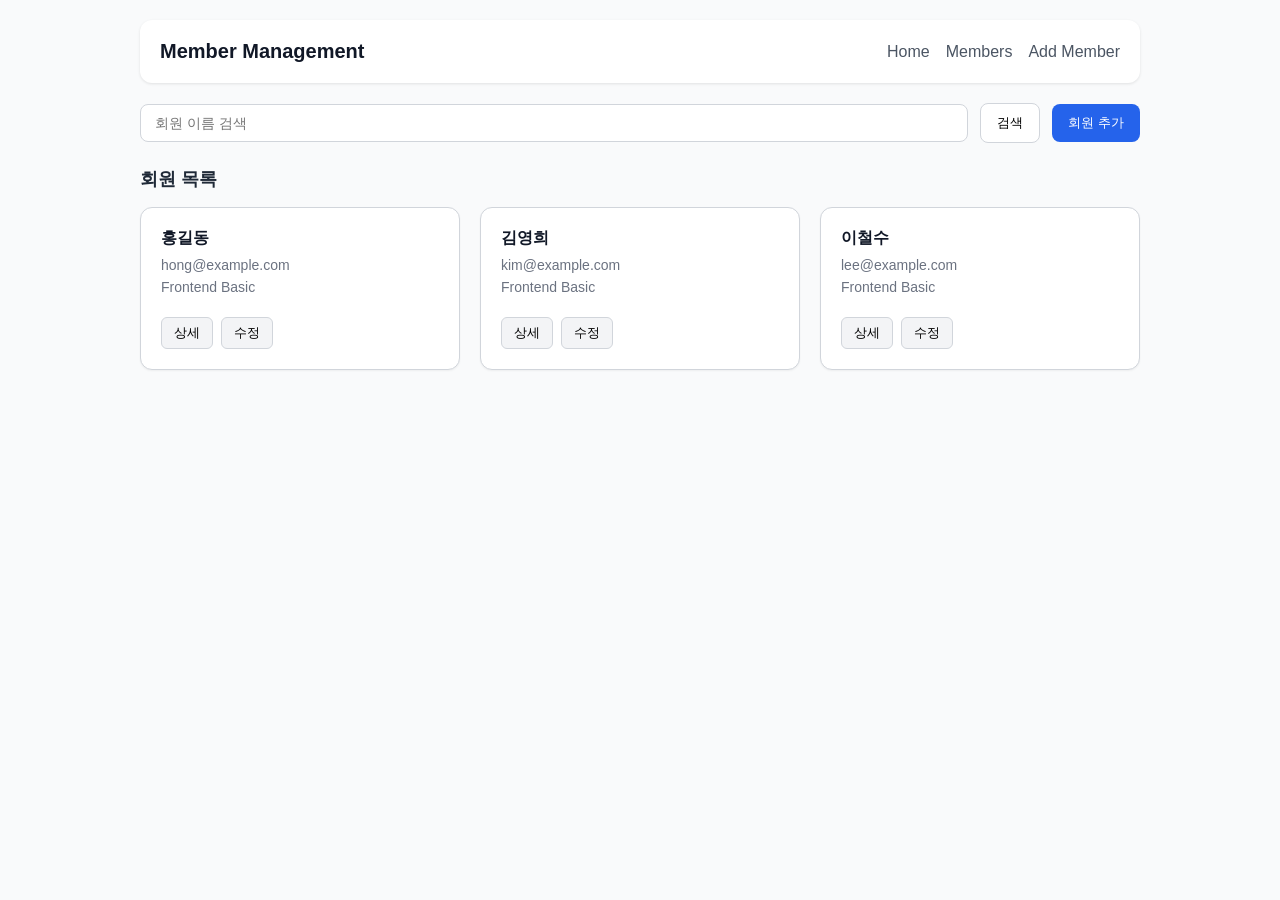
<file: phase06/chapter06/index.html>
<!DOCTYPE html>
<html lang="ko">
<head>
    <meta charset="UTF-8">
    <title>회원관리 페이지 레이아웃</title>
    <link rel="stylesheet" href="style.css">
</head>
<body>

    <div class="page-container">

        <!-- STEP 02. Header를 Flexbox로 만들기 -->
        <header class="site-header">
            <h1>Member Management</h1>
            <nav class="main-nav">
                <a href="#">Home</a>
                <a href="#members">Members</a>
                <a href="#register">Add Member</a>
            </nav>
        </header>

        <!-- STEP 03. 검색 Toolbar 만들기 -->
        <div class="toolbar">
            <input type="search" placeholder="회원 이름 검색">
            <button type="button">검색</button>
            <button type="button">회원 추가</button>
        </div>

        <!-- STEP 04 & 05. 회원 목록 카드 구조 및 Grid 적용 -->
        <section id="members">
            <h2>회원 목록</h2>
            <div class="member-grid">
                <article class="member-card">
                    <h3>홍길동</h3>
                    <p>hong@example.com</p>
                    <p>Frontend Basic</p>
                    <!-- STEP 06. 카드 내부 버튼은 Flexbox로 배치 -->
                    <div class="card-actions">
                        <button type="button">상세</button>
                        <button type="button">수정</button>
                    </div>
                </article>
                <article class="member-card">
                    <h3>김영희</h3>
                    <p>kim@example.com</p>
                    <p>Frontend Basic</p>
                    <div class="card-actions">
                        <button type="button">상세</button>
                        <button type="button">수정</button>
                    </div>
                </article>
                <article class="member-card">
                    <h3>이철수</h3>
                    <p>lee@example.com</p>
                    <p>Frontend Basic</p>
                    <div class="card-actions">
                        <button type="button">상세</button>
                        <button type="button">수정</button>
                    </div>
                </article>
            </div>
        </section>

    </div>

</body>
</html>
</file>
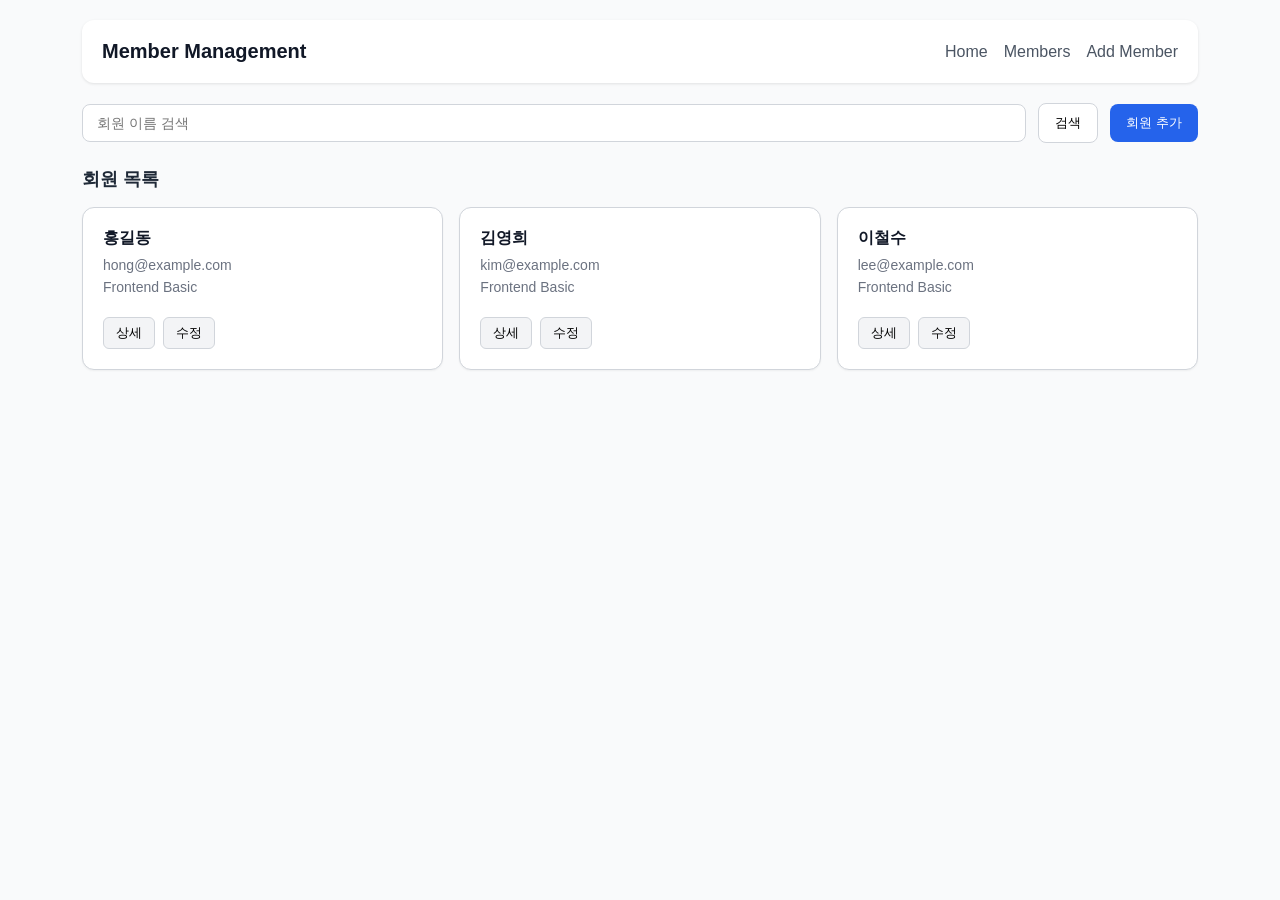
<file: phase07/chapter07/index.html>
<!DOCTYPE html>
<html lang="ko">
<head>
    <meta charset="UTF-8">
    <!-- STEP 02: 모바일 브라우저 화면 인식용 Viewport 설정 -->
    <meta name="viewport" content="width=device-width, initial-scale=1.0">
    <title>회원관리 반응형 페이지</title>
    <!-- 외부 CSS 연결 -->
    <link rel="stylesheet" href="style.css">
</head>
<body>

    <div class="page-container">

        <!-- STEP 07: 모바일에서는 세로, 넓은 화면에서는 가로로 배치되는 Header -->
        <header class="page-header">
            <h1>Member Management</h1>
            <nav class="main-nav">
                <a href="#">Home</a>
                <a href="#members">Members</a>
                <a href="#register">Add Member</a>
            </nav>
        </header>

        <!-- STEP 03, 08: 유연한 컨테이너 및 폼 입력 요소 영역 -->
        <div class="toolbar">
            <input type="search" placeholder="회원 이름 검색">
            <button type="button">검색</button>
            <button type="button">회원 추가</button>
        </div>

        <!-- STEP 04, 05, 06: Mobile First Grid 레이아웃 (1열 → 2열 → 3열) -->
        <section id="members">
            <h2>회원 목록</h2>
            <div class="member-grid">
                <article class="member-card">
                    <h3>홍길동</h3>
                    <p>hong@example.com</p>
                    <p>Frontend Basic</p>
                    <div class="card-actions">
                        <button type="button">상세</button>
                        <button type="button">수정</button>
                    </div>
                </article>
                <article class="member-card">
                    <h3>김영희</h3>
                    <p>kim@example.com</p>
                    <p>Frontend Basic</p>
                    <div class="card-actions">
                        <button type="button">상세</button>
                        <button type="button">수정</button>
                    </div>
                </article>
                <article class="member-card">
                    <h3>이철수</h3>
                    <p>lee@example.com</p>
                    <p>Frontend Basic</p>
                    <div class="card-actions">
                        <button type="button">상세</button>
                        <button type="button">수정</button>
                    </div>
                </article>
            </div>
        </section>

    </div>

</body>
</html>
</file>
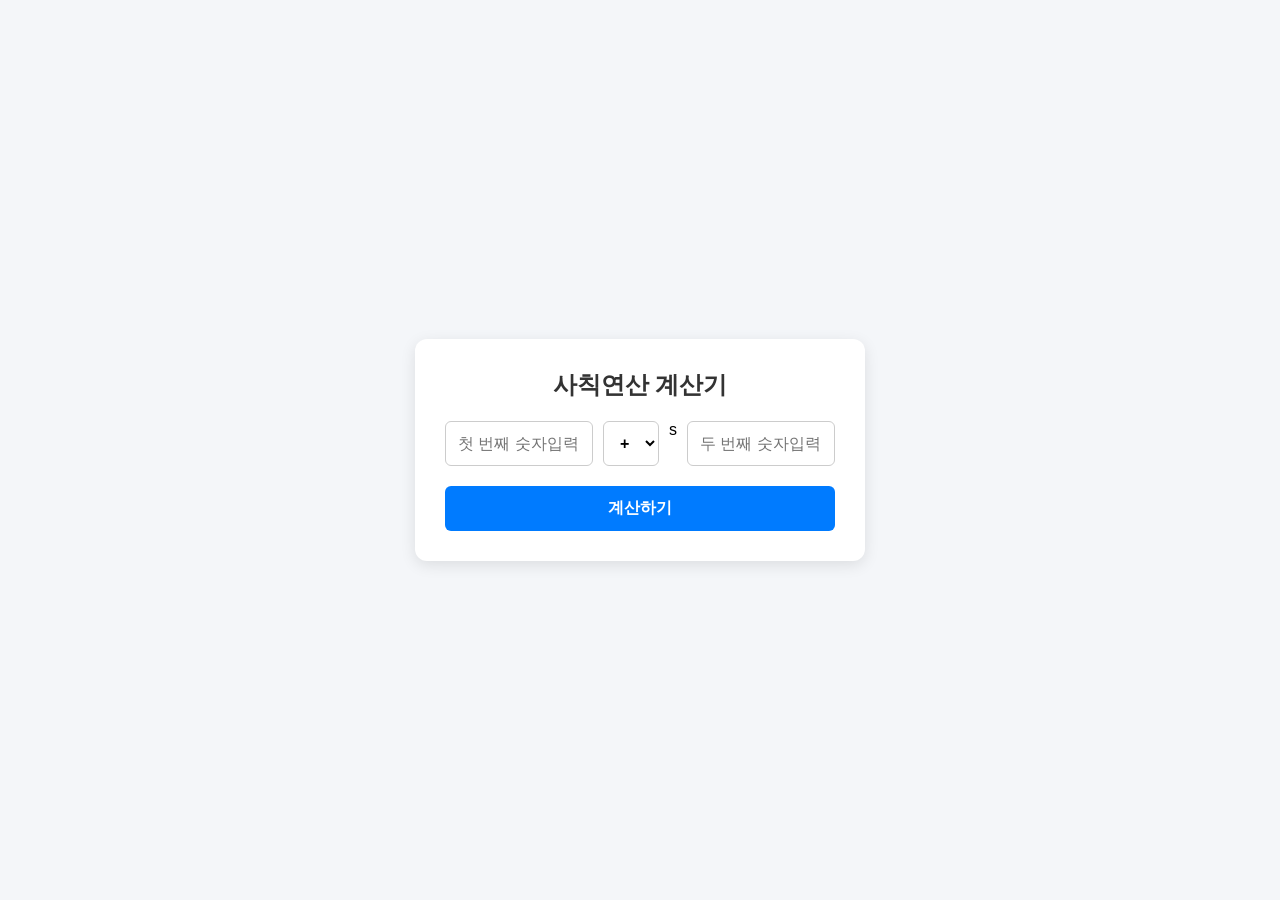
<file: phase08/chapter08/index.html>
<!DOCTYPE html>
<html lang="ko">
<head>
    <meta charset="UTF-8">
    <meta name="viewport" content="width=device-width, initial-scale=1.0">
    <title>사칙연산 계산기</title>
    <link rel="stylesheet" href="style.css">
</head>
<body>
    <div class="calculator-container">
        <h2>사칙연산 계산기</h2>
        
        <div class="input-group">
            <!-- 첫 번째 숫자 입력 -->
            <input type="text" id="num1" placeholder="첫 번째 숫자입력">

            <!-- 연산자 선택 드롭다운 -->
            <select id="operator">
                <option value="+">+</option>
                <option value="-">-</option>
                <option value="*">*</option>
                <option value="/">/</option>
            </select>s

            <!-- 두 번째 숫자 입력 -->
            <input type="text" id="num2" placeholder="두 번째 숫자입력">
        </div>

        <!-- 계산 버튼 -->
        <button id="calcBtn">계산하기</button>
    </div>

    <script src="app.js"></script>
</body>
</html>
</file>
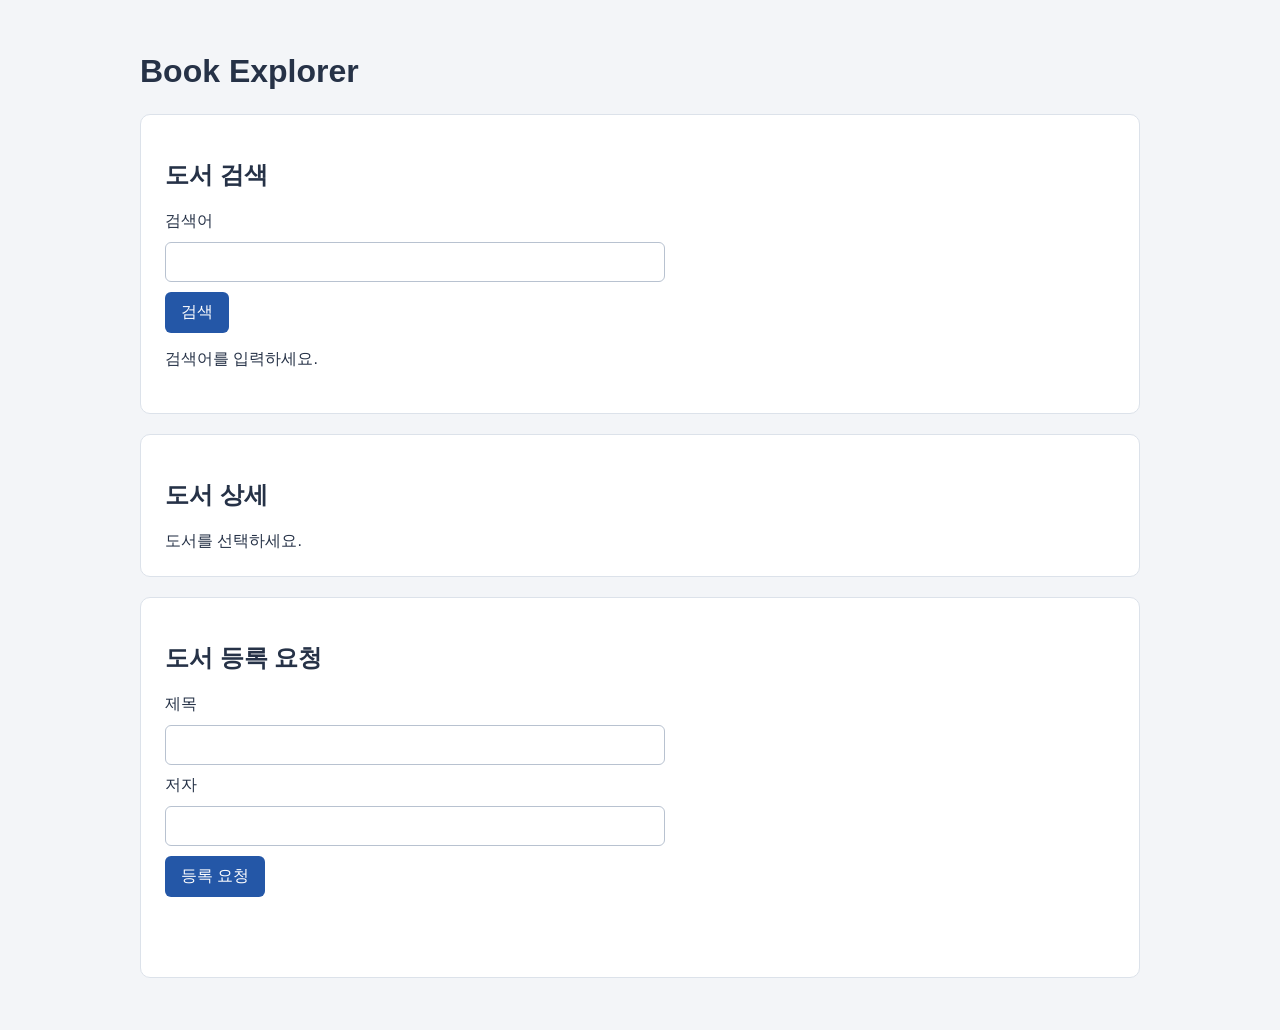
<file: phase15/chapter15/index.html>
<!doctype html>
<html lang="ko">
<head>
  <meta charset="UTF-8">
  <meta name="viewport" content="width=device-width, initial-scale=1.0">
  <title>Book Explorer</title>
  <link rel="stylesheet" href="style.css">
  <script src="app.js" defer></script>
</head>
<body>
  <main>
    <h1>Book Explorer</h1>

    <section aria-labelledby="search-heading">
      <h2 id="search-heading">도서 검색</h2>

      <form id="search-form">
        <label for="search-input">검색어</label>
        <input
          id="search-input"
          name="keyword"
          type="search"
          required
        >
        <button type="submit">검색</button>
      </form>

      <p id="status-message" aria-live="polite">검색어를 입력하세요.</p>
      <ul id="book-list"></ul>
    </section>

    <section aria-labelledby="detail-heading">
      <h2 id="detail-heading">도서 상세</h2>
      <div id="book-detail">도서를 선택하세요.</div>
    </section>

    <section aria-labelledby="form-heading">
      <h2 id="form-heading">도서 등록 요청</h2>

      <form id="book-form">
        <label for="title-input">제목</label>
        <input id="title-input" name="title" type="text" required>

        <label for="author-input">저자</label>
        <input id="author-input" name="author" type="text" required>

        <button type="submit">등록 요청</button>
      </form>

      <p id="form-message" aria-live="polite"></p>
    </section>
  </main>
</body>
</html>
</file>
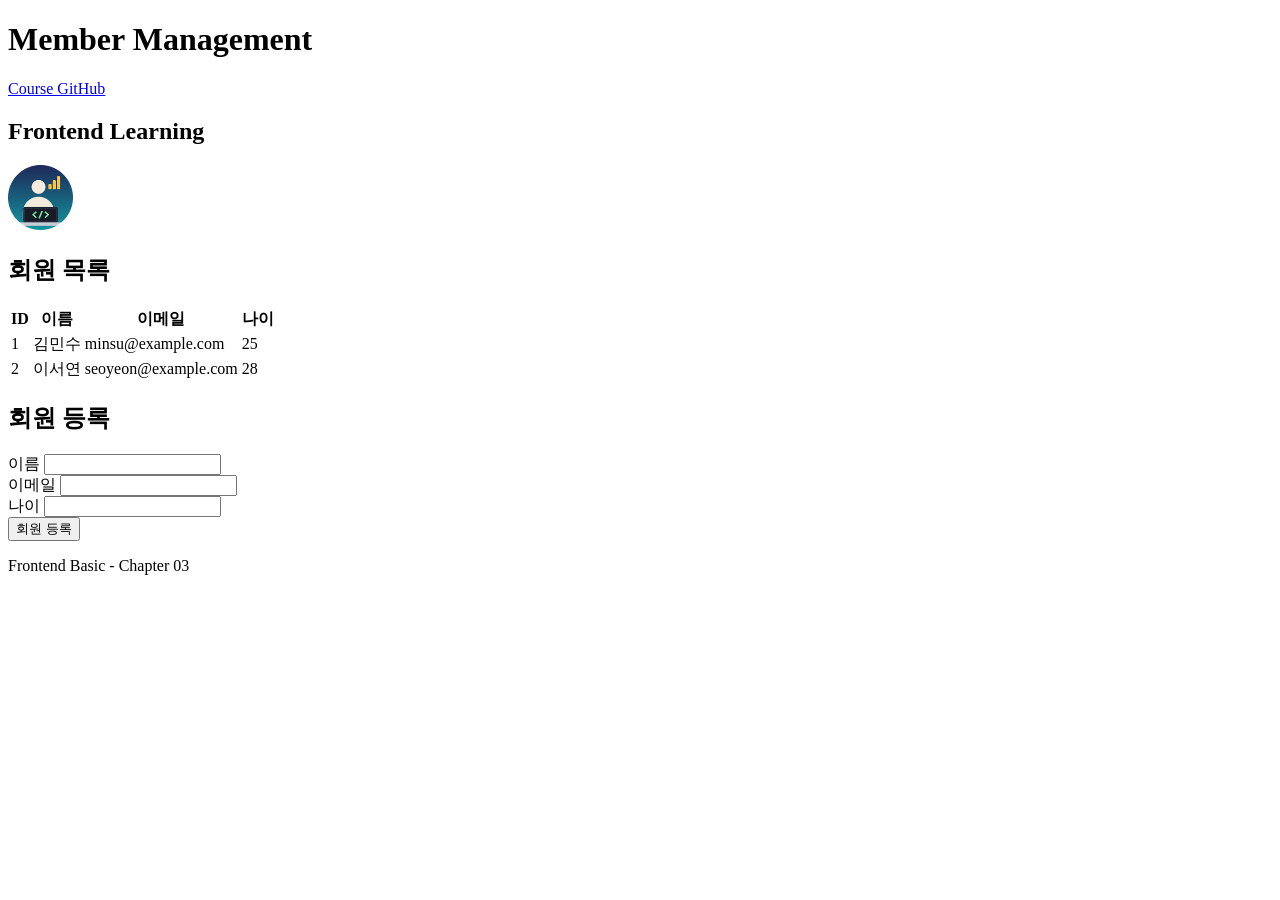
<file: practice/chapter03/index.html>
<!DOCTYPE html>

<html lang="ko">

<head>

    <meta charset="UTF-8">

    <meta name="viewport" content="width=device-width, initial-scale=1.0">

    <title>Member Management</title>

</head>

<body>

    <header>

        <h1>Member Management</h1>
        
        <nav>
            <a href="https://github.com/GilbertMoon/fullstack-web-course" target="_blank">
            Course GitHub
         </a>
        </nav>
    </header>

    <main>
    <section>
    <h2>Frontend Learning</h2>
    <img   
     src="profile.png" width="65" height="65"
    alt="profile.png" title="profile.png" />
    <section>

    <h2>회원 목록</h2>

    <table>

        <thead>

            <tr>

                <th>ID</th>

                <th>이름</th>

                <th>이메일</th>

                <th>나이</th>

            </tr>

        </thead>

        <tbody>

            <tr>

                <td>1</td>

                <td>김민수</td>

                <td>minsu@example.com</td>

                <td>25</td>

            </tr>

            <tr>

                <td>2</td>

                <td>이서연</td>

                <td>seoyeon@example.com</td>

                <td>28</td>

            </tr>

        </tbody>

    </table>

</section>


<section>

    <h2>회원 등록</h2>

    <form>

        <div>

            <label for="name">이름</label>

            <input id="name" name="name" type="text" required>

        </div>

        <div>

            <label for="email">이메일</label>

            <input id="email" name="email" type="email" required>

        </div>

        <div>

            <label for="age">나이</label>

            <input id="age" name="age" type="number" min="1">

        </div>

        <button type="submit">회원 등록</button>

    </form>

</section>
    </section>
    </main>

    <footer>

        <p>Frontend Basic - Chapter 03</p>

    </footer>

</body>

</html>
</file>
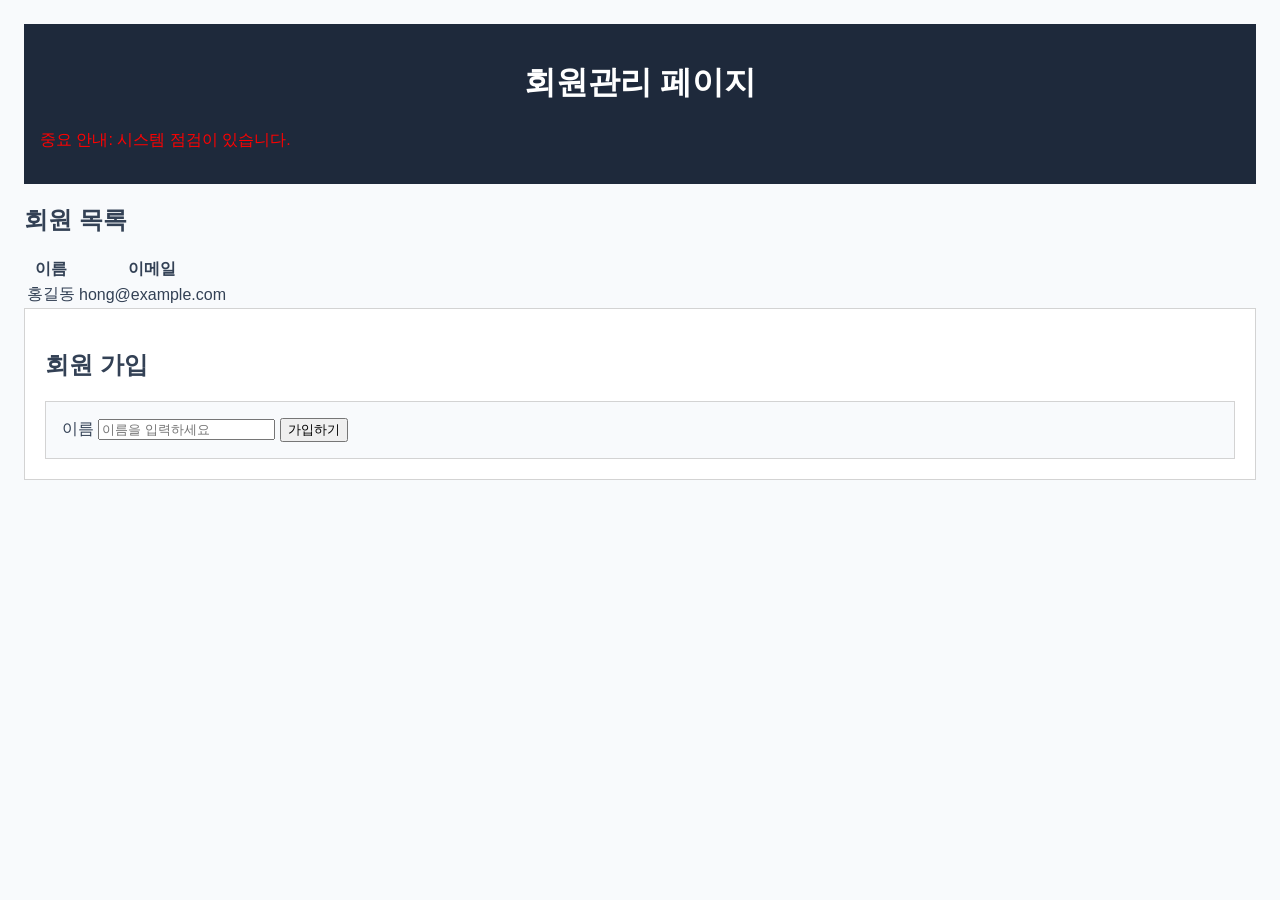
<file: practice/chapter04/index.html>
<!DOCTYPE html>
<html lang="ko">
<head>
  <meta charset="UTF-8">
  <meta name="viewport" content="width=device-width, initial-scale=1.0">
  <title>회원관리 페이지</title>
  <link rel="stylesheet" href="style.css">
</head>
<body>
  <header>
    <h1>회원관리 페이지</h1>
    <p id="important" class="notice">중요 안내: 시스템 점검이 있습니다.</p>
  </header>

  <main>
      <h2>회원 목록</h2>

      <table>
        <thead>
          <tr>
            <th>이름</th>
            <th>이메일</th>
          </tr>
        </thead>
        <tbody>
          <tr>
            <td>홍길동</td>
            <td>hong@example.com</td>
          </tr>
        </tbody>
      </table>
    </section>

    <section class="member-card">
      <h2>회원 가입</h2>

      <form id="signup-form">
        <label for="name">이름</label>
        <input id="name" type="text" placeholder="이름을 입력하세요">
        <button type="submit">가입하기</button>
      </form>
    </section>
  </main>
</body>
</html>
</file>
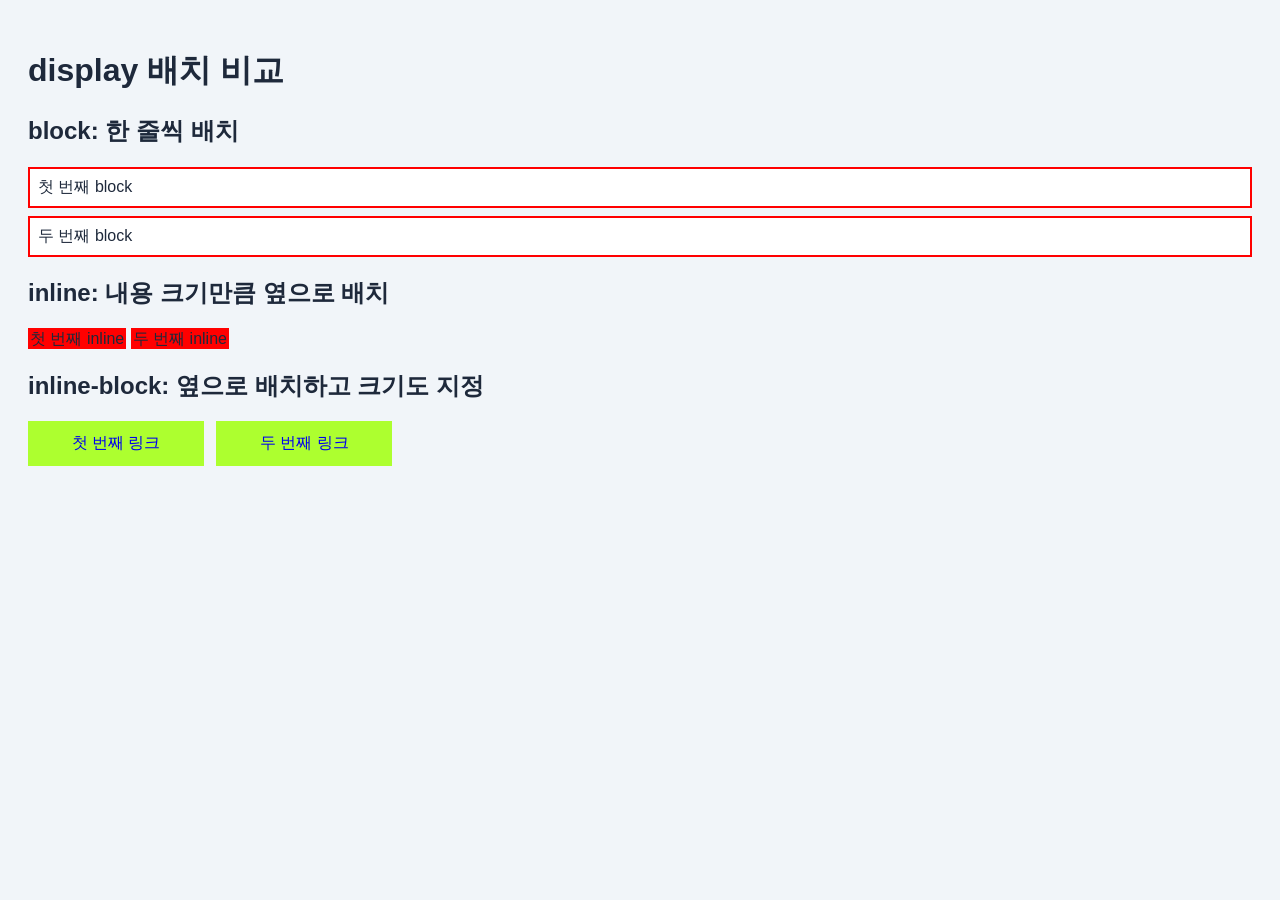
<file: practice/chapter05/index.html>
<!DOCTYPE html>
<html lang="ko">
<head>
  <meta charset="UTF-8">
  <meta name="viewport" content="width=device-width, initial-scale=1.0">
  <title>display 연습</title>
  <link rel="stylesheet" href="style.css">
</head>
<body>
  <h1>display 배치 비교</h1>

  <h2>block: 한 줄씩 배치</h2>
  <div class="block-box">첫 번째 block</div>
  <div class="block-box">두 번째 block</div>

  <h2>inline: 내용 크기만큼 옆으로 배치</h2>
  <span class="inline-box">첫 번째 inline</span>
  <span class="inline-box">두 번째 inline</span>

  <h2>inline-block: 옆으로 배치하고 크기도 지정</h2>
  <a class="button-link" href="#">첫 번째 링크</a>
  <a class="button-link" href="#">두 번째 링크</a>
</body>
</html>
</file>
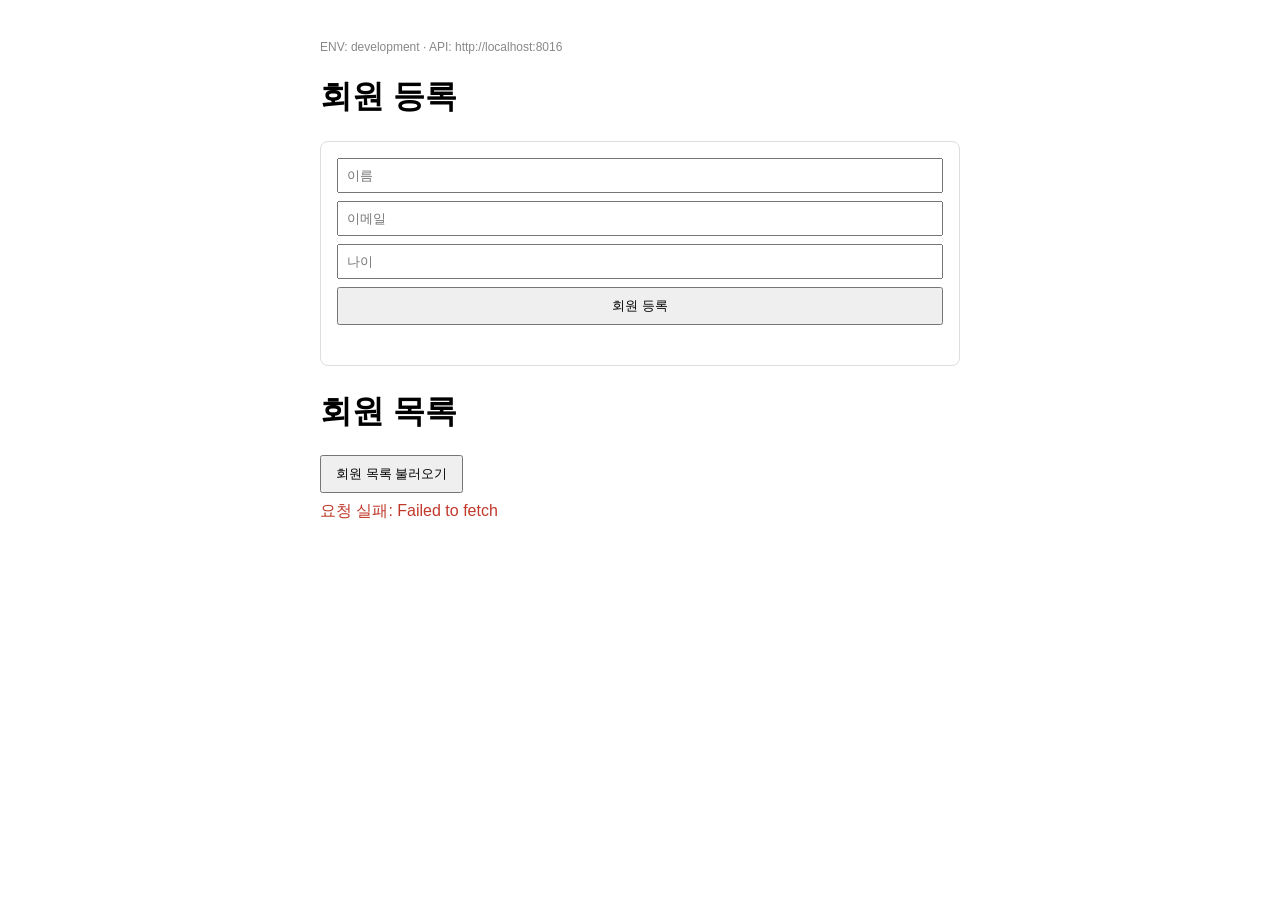
<file: backend/chapter13/frontend/index.html>
<!DOCTYPE html>
<html lang="ko">
<head>
  <meta charset="UTF-8" />
  <meta name="viewport" content="width=device-width, initial-scale=1.0" />
  <title>Chapter 14 - Member UI</title>
  <style>
    body { font-family: sans-serif; max-width: 640px; margin: 40px auto; padding: 0 16px; }
    button { padding: 8px 14px; cursor: pointer; }
    form { display: grid; gap: 8px; margin-bottom: 24px; padding: 16px; border: 1px solid #ddd; border-radius: 8px; }
    input { padding: 8px; }
    .status { margin: 8px 0; color: #555; }
    .status.error { color: #c0392b; }
    .status.success { color: #1e8449; }
    .env { font-size: 12px; color: #888; }
    li { padding: 4px 0; }
  </style>
</head>
<body>
  <p id="envInfo" class="env"></p>

  <h1>회원 등록</h1>
  <form id="memberForm">
    <input id="name" placeholder="이름" required />
    <input id="email" type="email" placeholder="이메일" required />
    <input id="age" type="number" placeholder="나이" min="0" required />
    <button type="submit">회원 등록</button>
    <p id="formStatus" class="status"></p>
  </form>

  <h1>회원 목록</h1>
  <button id="loadBtn">회원 목록 불러오기</button>
  <p id="status" class="status"></p>
  <ul id="memberList"></ul>

  <!-- 환경 설정을 먼저 불러온 뒤 앱 코드를 실행 -->
  <script src="config.js"></script>
  <script>
    // Backend 주소는 config.js에서만 관리
    const { API_BASE_URL, ENV } = window.APP_CONFIG;

    const statusEl = document.getElementById('status');
    const listEl = document.getElementById('memberList');
    const formEl = document.getElementById('memberForm');
    const formStatusEl = document.getElementById('formStatus');

    document.getElementById('envInfo').textContent = `ENV: ${ENV} · API: ${API_BASE_URL}`;

    // ---------- GET /members ----------
    async function loadMembers() {
      statusEl.className = 'status';
      statusEl.textContent = '불러오는 중...';
      listEl.innerHTML = '';

      try {
        const response = await fetch(`${API_BASE_URL}/members`);

        if (!response.ok) {
          throw new Error(`HTTP ${response.status}`);
        }

        const members = await response.json();
        console.log('[GET /members]', members);

        statusEl.textContent = `총 ${members.length}명`;
        members.forEach((m) => {
          const li = document.createElement('li');
          li.textContent = `#${m.member_id} ${m.name} (${m.email}, ${m.age}세)`;
          listEl.appendChild(li);
        });
      } catch (error) {
        console.error(error);
        statusEl.className = 'status error';
        statusEl.textContent = `요청 실패: ${error.message}`;
      }
    }

    // ---------- POST /members ----------
    async function createMember(member) {
      const response = await fetch(`${API_BASE_URL}/members`, {
        method: 'POST',
        headers: {
          'Content-Type': 'application/json',
        },
        body: JSON.stringify(member),
      });

      const body = await response.json();

      if (!response.ok) {
        // 422 검증 오류는 detail이 배열로 옴
        const detail = Array.isArray(body.detail)
          ? body.detail.map((d) => d.msg).join(', ')
          : body.detail;
        throw new Error(detail ?? `HTTP ${response.status}`);
      }

      return body;
    }

    formEl.addEventListener('submit', async (event) => {
      event.preventDefault();

      const member = {
        name: document.getElementById('name').value.trim(),
        email: document.getElementById('email').value.trim(),
        age: Number(document.getElementById('age').value),
      };

      formStatusEl.className = 'status';
      formStatusEl.textContent = '등록 중...';

      try {
        const created = await createMember(member);
        console.log('[POST /members]', created);
        formStatusEl.className = 'status success';
        formStatusEl.textContent = `등록 완료: ${created.name}`;
        formEl.reset();
        loadMembers();
      } catch (error) {
        console.error(error);
        formStatusEl.className = 'status error';
        formStatusEl.textContent = `등록 실패: ${error.message}`;
      }
    });

    document.getElementById('loadBtn').addEventListener('click', loadMembers);
    loadMembers();
  </script>
</body>
</html>
</file>
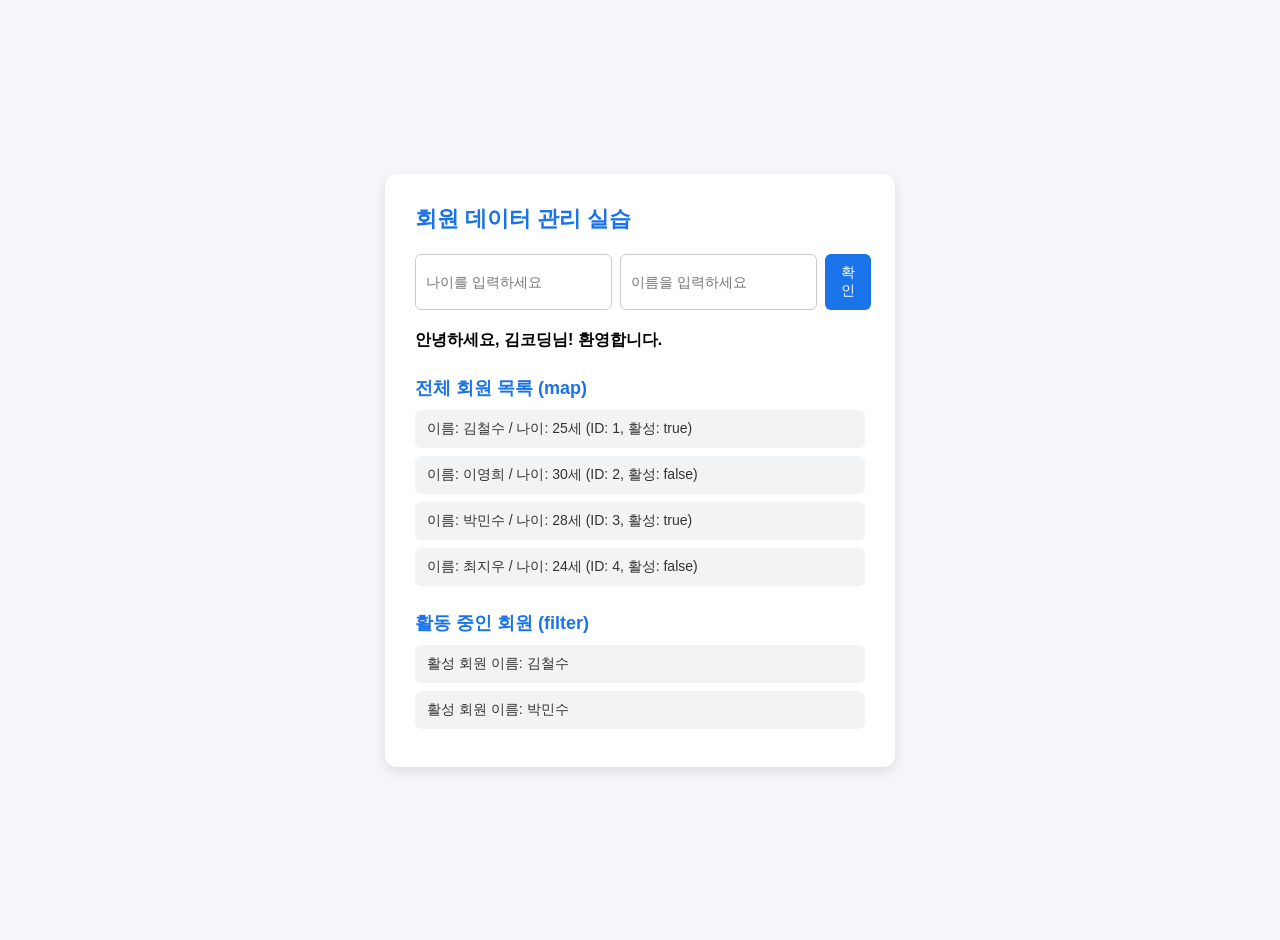
<file: phase09/chapter09/greet/index.html>
<!DOCTYPE html>
<html lang="ko">
<head>
    <meta charset="UTF-8">
    <meta name="viewport" content="width=device-width, initial-scale=1.0">
    <title>Chapter 09 - 함수, 배열, 객체 실습</title>
    <link rel="stylesheet" href="style.css">
</head>
<body>

    <div class="container">
        <h1>회원 데이터 관리 실습</h1>
        
        <!-- 👇 입력창 2개와 확인 버튼 -->
        <div class="input-group">
            <input type="text" id="ageInput" placeholder="나이를 입력하세요">
            <input type="text" id="nameInput" placeholder="이름을 입력하세요">
            <button id="greetBtn">확인</button>
        </div>
        
        <!-- 함수 실습 영역 -->
        <div id="greeting-box"></div>
        
        <!-- map() 실습 영역 -->
        <h2>전체 회원 목록 (map)</h2>
        <ul id="user-list"></ul>

        <!-- filter() 실습 영역 -->
        <h2>활동 중인 회원 (filter)</h2>
        <ul id="active-user-list"></ul>
    </div>

    <script src="script.js"></script>
</body>
</html>
</file>
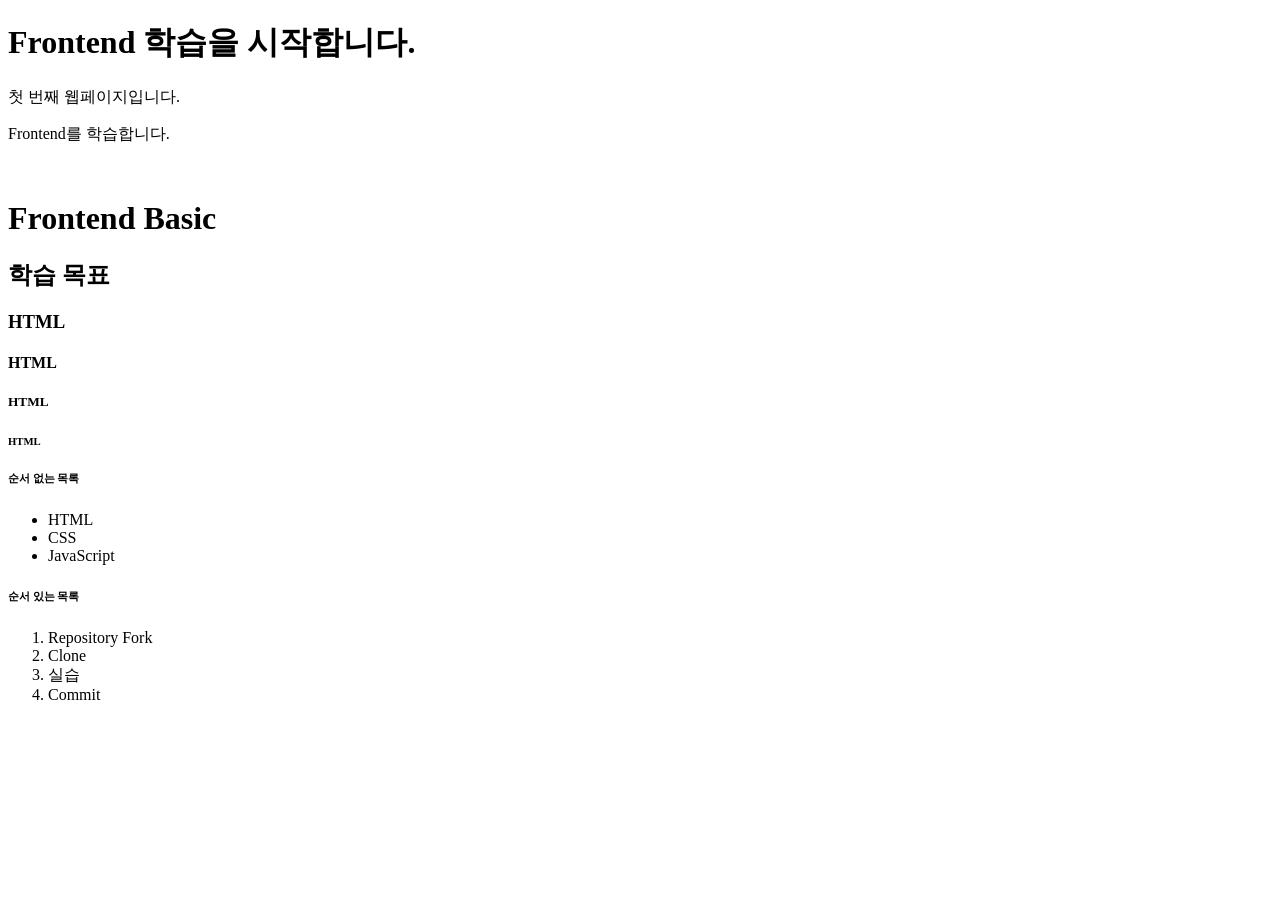
<file: practice/phase01/chapter01/index.html>
<!DOCTYPE html>
<html lang="ko">
<head>
    <meta charset="UTF-8">
    <meta name="viewport" content="width=device-width, initial-scale=1.0">
    <title>Frontend 첫 실습</title>
</head>
<body>
    <h1>Frontend 학습을 시작합니다.</h1>
    <p>첫 번째 웹페이지입니다.</p>
    <p class="description">Frontend를 학습합니다.</p>
    </br>

    <h1>Frontend Basic</h1>
    <h2>학습 목표</h2>
    <h3>HTML</h3>
    <h4>HTML</h4>
    <h5>HTML</h5>
    <h6>HTML</h6>

    <h6>순서 없는 목록</h6>
    
    <ul>
        <li>HTML</li>
        <li>CSS</li>
        <li>JavaScript</li>
    </ul>

    <h6>순서 있는 목록</h6>

    <ol>
        <li>Repository Fork</li>
        <li>Clone</li>
        <li>실습</li>
        <li>Commit</li>
    </ol>




</body>
</html>
</file>
<file: phase06/chapter06/style.css>
/* 전체 페이지 기본 스타일 */
body {
    font-family: sans-serif;
    background-color: #f9fafb;
    margin: 0;
    padding: 20px;
}

.page-container {
    max-width: 1000px;
    margin: 0 auto;
}

/* STEP 02. Header 스타일 (Flexbox) */
.site-header {
    display: flex;
    justify-content: space-between;
    align-items: center;
    padding: 20px;
    background: white;
    border-radius: 12px;
    margin-bottom: 20px;
    box-shadow: 0 1px 3px rgba(0,0,0,0.1);
}

.site-header h1 {
    font-size: 20px;
    margin: 0;
    color: #111827;
}

.main-nav {
    display: flex;
    gap: 16px;
}

.main-nav a {
    text-decoration: none;
    color: #4b5563;
    font-weight: 500;
}

/* STEP 03. Toolbar 스타일 (Flexbox) */
.toolbar {
    display: flex;
    gap: 12px;
    align-items: center;
    margin-bottom: 24px;
}

.toolbar input {
    flex: 1; /* 남은 공간을 검색창이 최대한 차지 */
    padding: 10px 14px;
    border: 1px solid #d1d5db;
    border-radius: 8px;
    font-size: 14px;
}

.toolbar button {
    padding: 10px 16px;
    border: 1px solid #d1d5db;
    background-color: #ffffff;
    border-radius: 8px;
    cursor: pointer;
    font-weight: 500;
}

.toolbar button:last-child {
    background-color: #2563eb;
    color: white;
    border: none;
}

/* 섹션 제목 스타일 */
#members h2 {
    font-size: 18px;
    margin-bottom: 16px;
    color: #1f2937;
}

/* STEP 05. Grid 적용 (.member-grid) */
.member-grid {
    display: grid;
    grid-template-columns: repeat(3, 1fr); /* 3열 구조 (STEP 08에서 2열, 1열로 변경 테스트 가능) */
    gap: 20px;
}

.member-card {
    padding: 20px;
    border: 1px solid #d1d5db;
    border-radius: 12px;
    background: white;
    box-shadow: 0 1px 2px rgba(0,0,0,0.05);
    display: flex;
    flex-direction: column;
}

.member-card h3 {
    margin: 0 0 8px 0;
    font-size: 16px;
    color: #111827;
}

.member-card p {
    margin: 0 0 6px 0;
    font-size: 14px;
    color: #6b7280;
}

/* STEP 06. 카드 내부 버튼 배치 (Flexbox) */
.card-actions {
    display: flex;
    gap: 8px;
    margin-top: 16px;
}

.card-actions button {
    padding: 6px 12px;
    border: 1px solid #d1d5db;
    background-color: #f3f4f6;
    border-radius: 6px;
    cursor: pointer;
    font-size: 13px;
}
</file>
<file: phase07/chapter07/style.css>
/* 공통 레이아웃 및 box-sizing 초기화 */
body {
    font-family: sans-serif;
    background-color: #f9fafb;
    margin: 0;
    padding: 20px;
}

/* STEP 03: 전체 컨테이너를 유연하게 설정 (width와 max-width 조합) */
.page-container {
    width: 90%;
    max-width: 1200px;
    margin: 0 auto;
}

/* STEP 07: Header 기본값 (모바일 기준: 세로 배치) */
.page-header {
    display: flex;
    flex-direction: column;
    gap: 12px;
    padding: 20px;
    background: white;
    border-radius: 12px;
    margin-bottom: 20px;
    box-shadow: 0 1px 3px rgba(0,0,0,0.1);
}

.page-header h1 {
    font-size: 20px;
    margin: 0;
    color: #111827;
}

.main-nav {
    display: flex;
    gap: 16px;
}

.main-nav a {
    text-decoration: none;
    color: #4b5563;
    font-weight: 500;
}

/* STEP 08: 입력 요소가 화면 밖으로 넘치지 않도록 보호 */
input,
select,
textarea,
button {
    max-width: 100%;
}

input,
select,
textarea {
    width: 100%;
    box-sizing: border-box; /* 패딩이 너비에 포함되어 가로 스크롤 방지 */
}

/* STEP 09: 이미지 대응 패턴 */
img {
    max-width: 100%;
    height: auto;
}

/* Toolbar 스타일 (Flexbox) */
.toolbar {
    display: flex;
    gap: 12px;
    align-items: center;
    margin-bottom: 24px;
}

.toolbar input {
    flex: 1;
    padding: 10px 14px;
    border: 1px solid #d1d5db;
    border-radius: 8px;
    font-size: 14px;
}

.toolbar button {
    width: auto; /* 버튼은 내용물 크기에 맞게 설정 */
    padding: 10px 16px;
    border: 1px solid #d1d5db;
    background-color: #ffffff;
    border-radius: 8px;
    cursor: pointer;
    font-weight: 500;
}

.toolbar button:last-child {
    background-color: #2563eb;
    color: white;
    border: none;
}

#members h2 {
    font-size: 18px;
    margin-bottom: 16px;
    color: #1f2937;
}

/* --------------------------------------------------
   Mobile First 기반 반응형 디자인 (Breakpoint 적용)
   -------------------------------------------------- */

/* STEP 04: 기본 스타일 (모바일 기준 - 1열) */
.member-grid {
    display: grid;
    grid-template-columns: 1fr;
    gap: 16px;
}

.member-card {
    padding: 20px;
    border: 1px solid #d1d5db;
    border-radius: 12px;
    background: white;
    box-shadow: 0 1px 2px rgba(0,0,0,0.05);
    display: flex;
    flex-direction: column;
}

.member-card h3 {
    margin: 0 0 8px 0;
    font-size: 16px;
    color: #111827;
}

.member-card p {
    margin: 0 0 6px 0;
    font-size: 14px;
    color: #6b7280;
}

.card-actions {
    display: flex;
    gap: 8px;
    margin-top: 16px;
}

.card-actions button {
    padding: 6px 12px;
    border: 1px solid #d1d5db;
    background-color: #f3f4f6;
    border-radius: 6px;
    cursor: pointer;
    font-size: 13px;
}

/* STEP 05, 07 (Tablet 이상: 768px 이상) -> 2열 확장 및 Header 가로 배치 */
@media (min-width: 768px) {
    .member-grid {
        grid-template-columns: repeat(2, 1fr);
    }

    .page-header {
        flex-direction: row;
        justify-content: space-between;
        align-items: center;
    }
}

/* STEP 06 (Desktop 이상: 1024px 이상) -> 3열 확장 */
@media (min-width: 1024px) {
    .member-grid {
        grid-template-columns: repeat(3, 1fr);
    }
}
</file>
<file: phase08/chapter08/style.css>
* {
    box-sizing: border-box;
    margin: 0;
    padding: 0;
}

body {
    font-family: 'Segoe UI', Tahoma, Geneva, Verdana, sans-serif;
    display: flex;
    justify-content: center;
    align-items: center;
    min-height: 100vh;
    background-color: #f4f6f9;
}

.calculator-container {
    background-color: #ffffff;
    padding: 30px;
    border-radius: 12px;
    box-shadow: 0 4px 15px rgba(0, 0, 0, 0.1);
    text-align: center;
    width: 100%;
    max-width: 450px;
}

.calculator-container h2 {
    margin-bottom: 20px;
    color: #333;
}

.input-group {
    display: flex;
    gap: 10px;
    margin-bottom: 20px;
}

input[type="text"], select {
    padding: 12px;
    font-size: 16px;
    border: 1px solid #ccc;
    border-radius: 6px;
    outline: none;
    transition: border-color 0.2s;
}

input[type="text"] {
    flex: 1;
    width: 100%;
}

input[type="text"]:focus, select:focus {
    border-color: #007bff;
}

select {
    font-weight: bold;
    cursor: pointer;
    background-color: #fff;
}

button {
    width: 100%;
    padding: 12px;
    font-size: 16px;
    font-weight: bold;
    color: #fff;
    background-color: #007bff;
    border: none;
    border-radius: 6px;
    cursor: pointer;
    transition: background-color 0.2s;
}

button:hover {
    background-color: #0056b3;
}
</file>
<file: phase15/chapter15/style.css>
* {
  box-sizing: border-box;
}

body {
  margin: 0;
  padding: 32px 16px;
  color: #263247;
  background: #f3f5f8;
  font-family: Arial, sans-serif;
}

main {
  max-width: 1000px;
  margin: 0 auto;
}

h1 {
  margin-bottom: 24px;
}

section {
  margin-bottom: 20px;
  padding: 24px;
  border: 1px solid #dce2ea;
  border-radius: 10px;
  background: #fff;
}

form {
  display: flex;
  flex-direction: column;
  align-items: flex-start;
  gap: 10px;
}

input {
  width: 100%;
  max-width: 500px;
  padding: 10px;
  border: 1px solid #b8c2d0;
  border-radius: 6px;
  font: inherit;
}

button {
  padding: 10px 16px;
  border: 0;
  border-radius: 6px;
  color: #fff;
  background: #2457a7;
  font: inherit;
  cursor: pointer;
}

button:hover {
  background: #194581;
}

#book-list {
  padding: 0;
  list-style: none;
}

#book-list button {
  width: 100%;
  margin: 4px 0;
  color: #263247;
  background: #eef2f8;
  text-align: left;
}

#status-message,
#form-message {
  min-height: 1.5em;
}

@media (max-width: 700px) {
  body {
    padding: 20px 12px;
  }

  section {
    padding: 18px;
  }
}
</file>
<file: practice/chapter04/style.css>
/* body의 글자색과 글꼴은 자식 요소에 상속됩니다. */
body {
  color: #334155;
  background-color: #f8fafc;
  font-family: Arial, sans-serif;
  margin: 24px;
}

/* header 안의 자식 요소는 흰 글자색을 상속받습니다. */
header {
  background-color: #1e293b;
  color: white;
  padding: 16px;
}

/* 제목 크기, 굵기, 정렬을 지정합니다. */
header h1 {
  font-size: 32px;
  font-weight: 700;
  text-align: center;
}

/* 회원 카드에 흰 배경과 여백을 적용합니다. */
.member-card {
  background-color: white;
  padding: 20px;
  margin-bottom: 16px;
  border: 1px solid lightgray;
}

/* 문단의 줄 간격을 지정합니다. */
p {
  line-height: 1.6;
}

/* 가입 폼의 배경과 여백을 지정합니다. */
#signup-form {
  background-color: #f8fafc;
  padding: 16px;
  border: 1px solid lightgray;
}

/* 태그 선택자: 문단 글자를 파란색으로 지정합니다. */
p {
  color: blue;
}

/* 클래스 선택자: notice 문단 글자를 초록색으로 지정합니다. */
.notice {
  color: green;
}

/* 아이디 선택자: important 문단 글자를 빨간색으로 지정합니다. */
#important {
  color: red;
}
</file>
<file: practice/chapter05/style.css>
body {
  font-family: Arial, sans-serif;
  color: #1e293b;
  background-color: #f1f5f9;
  padding: 20px;
}

/* block은 한 줄을 차지해 다음 요소를 아래에 배치합니다. */
.block-box {
  display: block;
  padding: 8px;
  margin-bottom: 8px;
  border: 2px solid red;
  background-color: white;
}

/* inline은 내용만큼만 차지하며 같은 줄에 이어집니다. */
.inline-box {
  display: inline;
  border: 2px solid red;
  background-color: red;
}

/* inline-block은 옆으로 놓이면서 너비와 여백도 지정할 수 있습니다. */
.button-link {
  display: inline-block;
  width: 140px;
  padding: 10px 16px;
  margin-right: 8px;
  border: 2px solid greenyellow;
  background-color: GREENYELLOW;
  text-align: center;
  text-decoration: none;
}
</file>
<file: phase09/chapter09/greet/style.css>
/* 전체 배경과 가운데 정렬 */
body {
    font-family: 'Segoe UI', Tahoma, Geneva, Verdana, sans-serif;
    background-color: #f4f6f9;
    display: flex;
    justify-content: center;
    align-items: center;
    min-height: 100vh;
    margin: 0;
    padding: 20px;
}

.container {
    background-color: #ffffff;
    padding: 30px;
    border-radius: 12px;
    box-shadow: 0 4px 12px rgba(0, 0, 0, 0.1);
    
    /* 👇 이 크기로 맞춰주세요 */
    width: 450px; 
}
/* 제목 스타일 */
h1 {
    color: #1a73e8;
    font-size: 22px;
    margin-top: 0;
    margin-bottom: 20px;
}

h2 {
    color: #1a73e8;
    font-size: 18px;
    margin-top: 25px;
    margin-bottom: 10px;
}

/* 입력창 및 버튼 구역 */
.input-group {
    display: flex;
    gap: 8px;
    margin-bottom: 20px;
}

input {
    flex: 1;
    padding: 10px;
    border: 1px solid #ccc;
    border-radius: 6px;
    font-size: 14px;
}

button {
    padding: 10px 16px;
    background-color: #1a73e8;
    color: white;
    border: none;
    border-radius: 6px;
    cursor: pointer;
    font-size: 14px;
}

button:hover {
    background-color: #1557b0;
}

/* 목록 스타일 (점 없애고 예쁜 박스로 만들기) */
ul {
    list-style-type: none;
    padding: 0;
    margin: 0;
}

li {
    background: #f1f3f5;
    margin-bottom: 8px;
    padding: 10px 12px;
    border-radius: 6px;
    font-size: 14px;
    color: #333;
}
</file>
